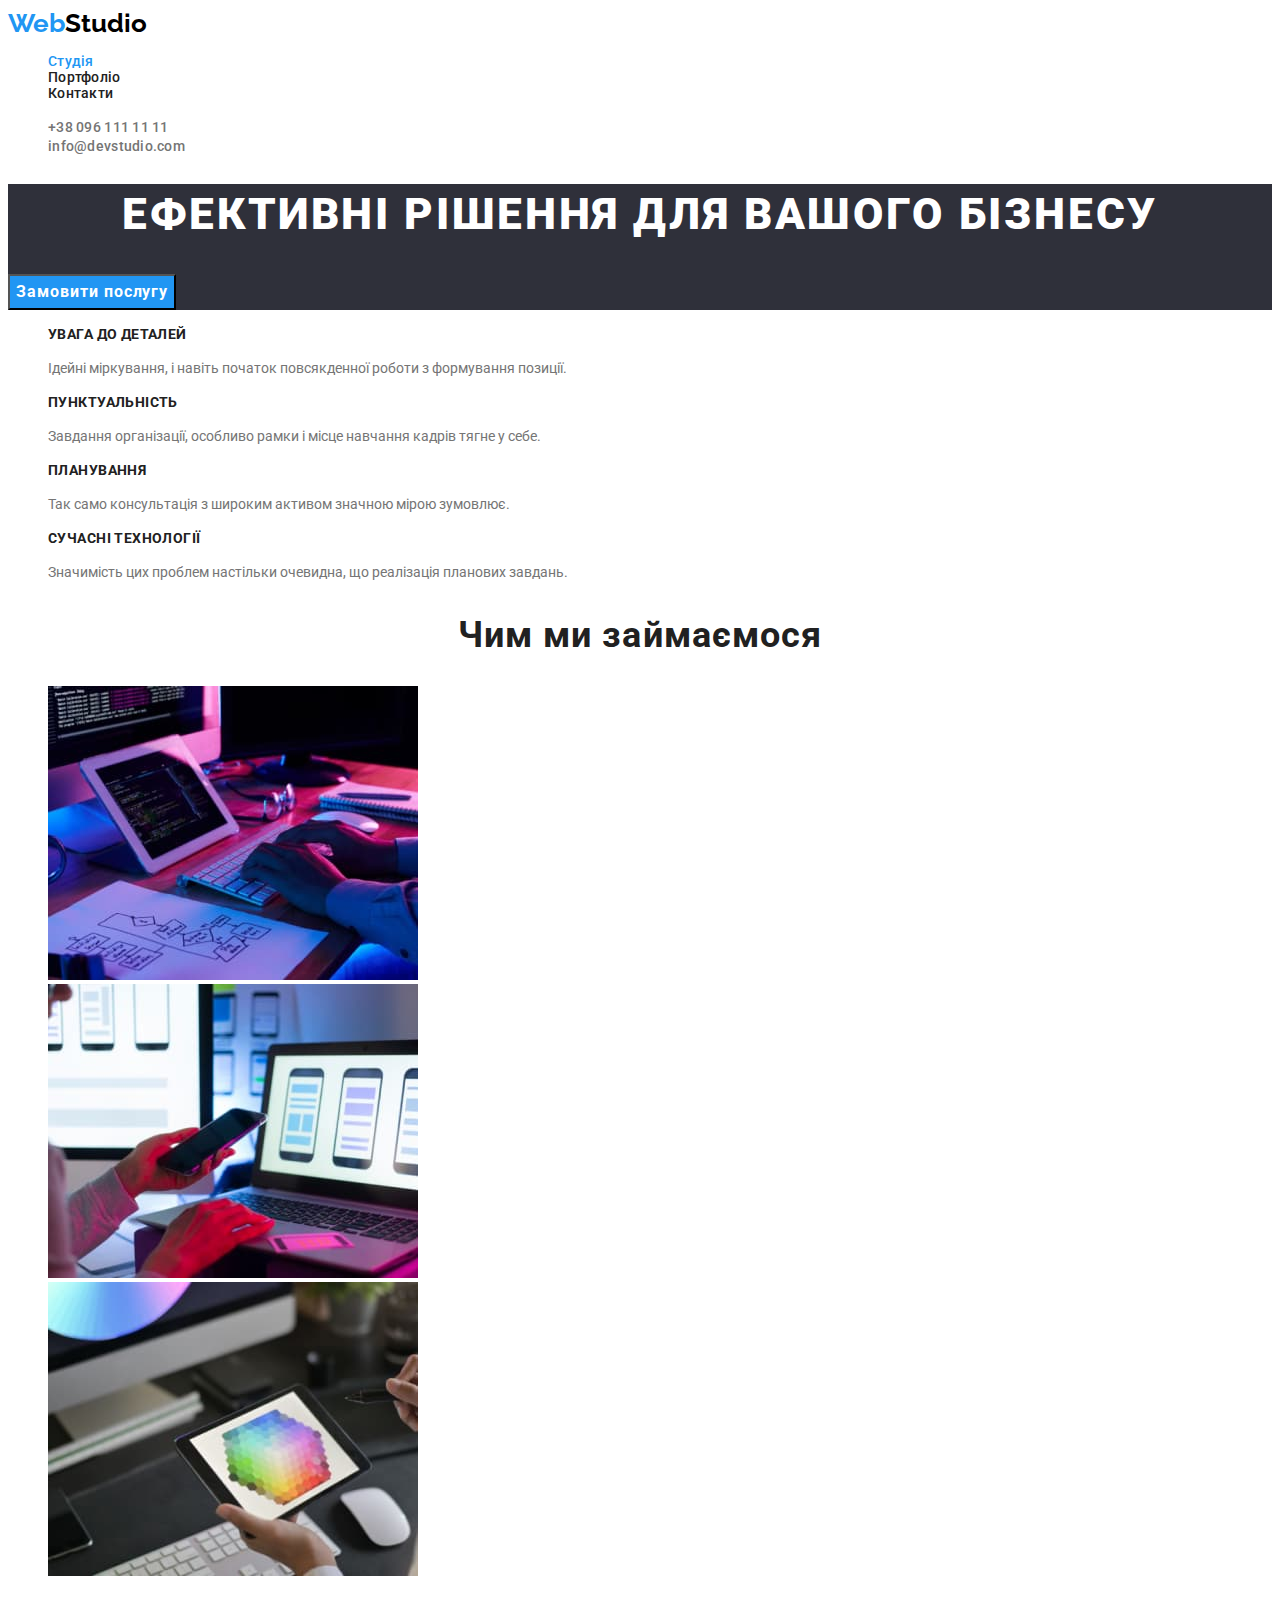
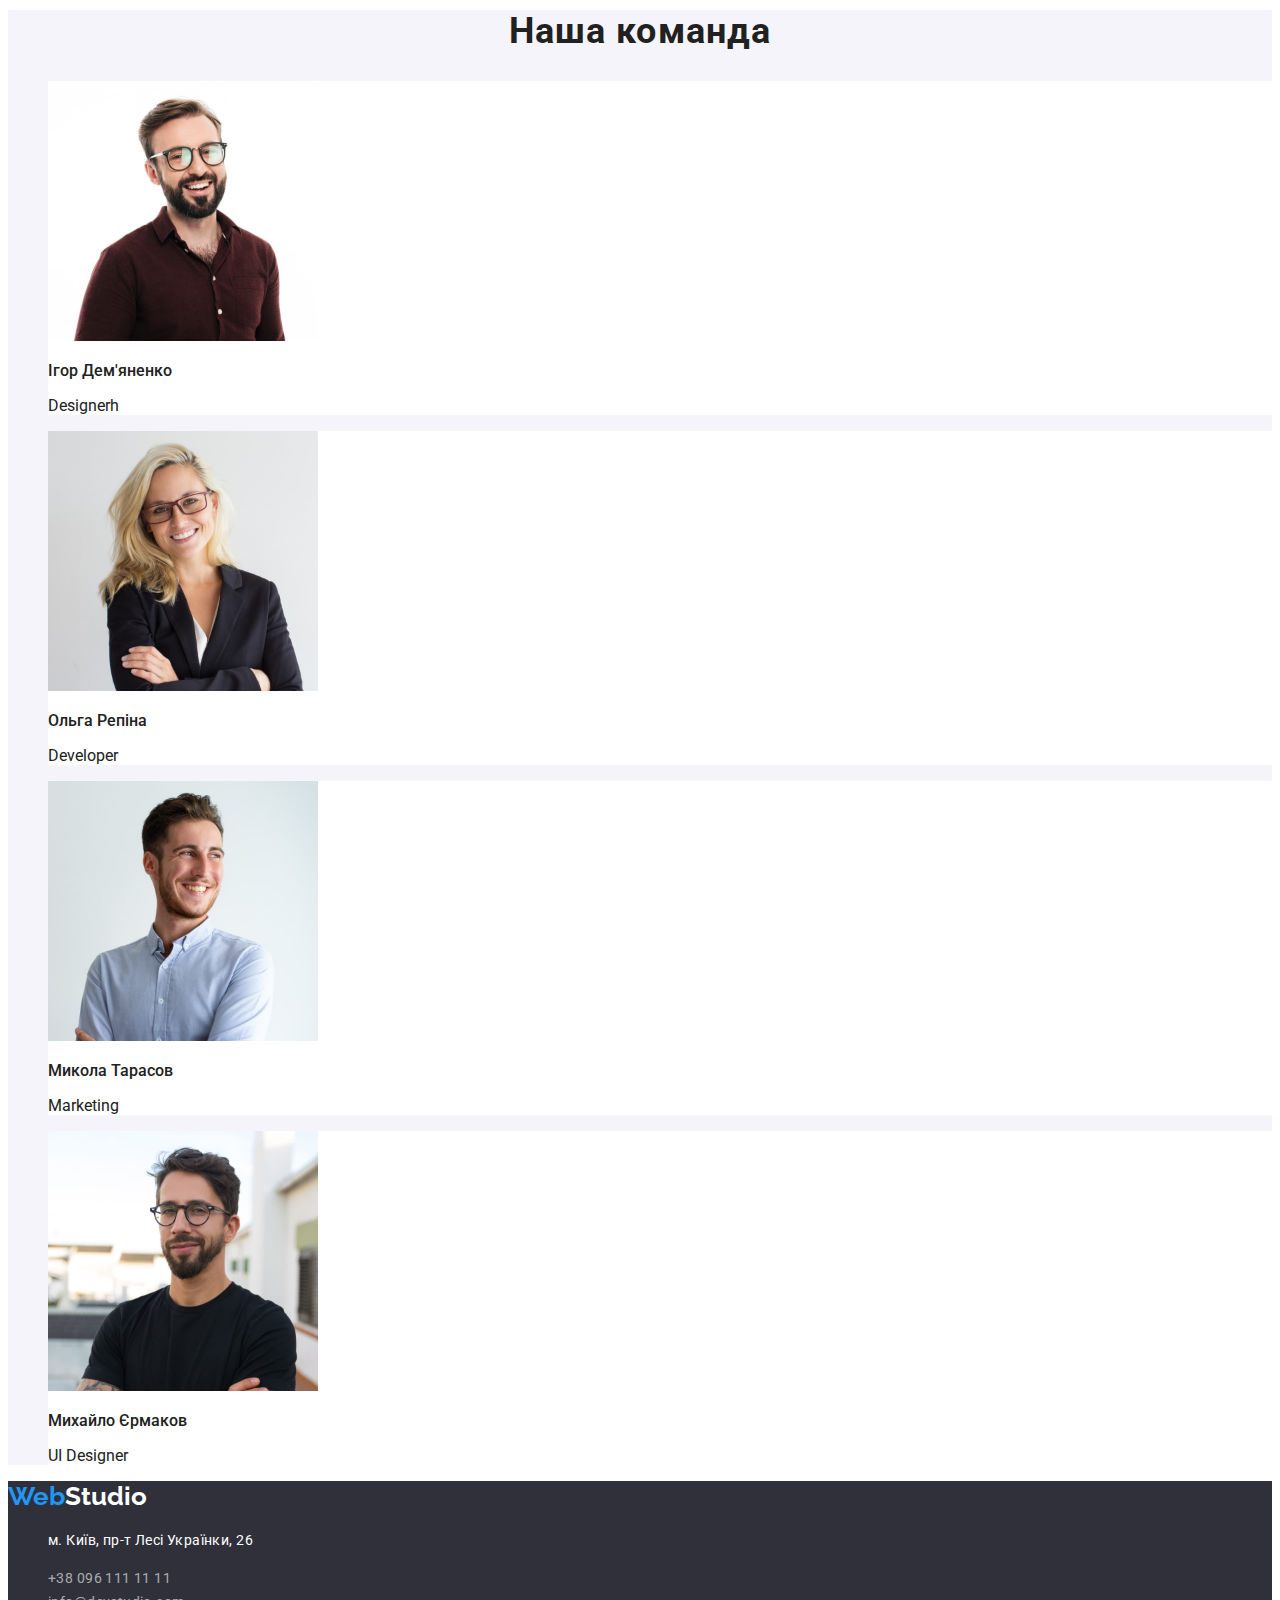
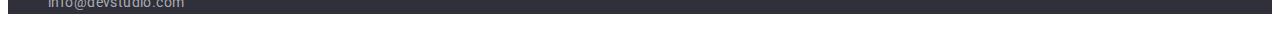
<file: index.html>
<!DOCTYPE html>
<html lang="uk">
  <head>
    <meta charset="UTF-8" />
    <meta http-equiv="X-UA-Compatible" content="IE=edge" />
    <meta name="viewport" content="width=device-width, initial-scale=1.0" />
    <title>webstudio</title>
    <link rel="stylesheet" href="./css/style.css" />
    <link rel="preconnect" href="https://fonts.googleapis.com" />
    <link rel="preconnect" href="https://fonts.gstatic.com" crossorigin />
    <link
      href="https://fonts.googleapis.com/css2?family=Raleway:wght@700&family=Roboto:wght@400;500;700;900&display=swap"
      rel="stylesheet"
    />
  </head>

  <body>
    <header class="header">
      <!--header-->
      <a class="logo" href="./index.html"
        >Web<span class="logo-last-part">Studio</span></a
      >

      <nav class="site-nav">
        <!--navigation to other pages-->
        <ul>
          <li><a href="./index.html" class="link current">Студія</a></li>
          <li><a href="./portfolio.html" class="link">Портфоліо</a></li>
          <li><a href="" class="link">Контакти</a></li>
        </ul>
      </nav>
      <ul>
        <li>
          <a href="tel:+380961111111" class="link header-link"
            >+38 096 111 11 11</a
          >
        </li>
        <li>
          <a href="mailto:info@devstudio.com" class="link header-link"
            >info@devstudio.com</a
          >
        </li>
      </ul>
    </header>

    <main>
      <!--hat-->
      <section class="hat">
        <h1 class="section-title-big">ЕФЕКТИВНІ РІШЕННЯ ДЛЯ ВАШОГО БІЗНЕСУ</h1>
        <button type="button" class="button-hat">Замовити послугу</button>
      </section>

      <!--about features-->
      <section class="features">
        <h2 class="title-none">Прихований заголовок</h2>
        <ul>
          <li>
            <h3 class="feature-title">УВАГА ДО ДЕТАЛЕЙ</h3>
            <p class="text-features">
              Ідейні міркування, і навіть початок повсякденної роботи з
              формування позиції.
            </p>
          </li>

          <li>
            <h3 class="feature-title">ПУНКТУАЛЬНІСТЬ</h3>
            <p class="text-features">
              Завдання організації, особливо рамки і місце навчання кадрів тягне
              у себе.
            </p>
          </li>

          <li>
            <h3 class="feature-title">ПЛАНУВАННЯ</h3>
            <p class="text-features">
              Так само консультація з широким активом значною мірою зумовлює.
            </p>
          </li>

          <li>
            <h3 class="feature-title">СУЧАСНІ ТЕХНОЛОГІЇ</h3>
            <p class="text-features">
              Значимість цих проблем настільки очевидна, що реалізація планових
              завдань.
            </p>
          </li>
        </ul>
      </section>

      <!--wtat we do-->
      <section class="section-wedo">
        <h2 class="wedo-title">Чим ми займаємося</h2>
        <ul>
          <li>
            <img src="./img/laptop.jpg" alt="laptop" width="370" />
          </li>
          <li>
            <img src="./img/clonphone.jpg" alt="clonphone" width="370" />
          </li>
          <li>
            <img src="./img/colors.jpg" alt="colors" width="370" />
          </li>
        </ul>
      </section>

      <!--our team-->
      <section class="section-team">
        <h2 class="team-title">Наша команда</h2>
        <ul>
          <li class="our-team-list">
            <!-- фото Демяненка -->
            <img src="./img/demyanenko.jpg" alt="demyanenko" width="270" />
            <h3 class="name">Ігор Дем'яненко</h3>
            <p class="position">Designerh</p>
          </li>

          <li class="our-team-list">
            <!-- фото Репіної-->
            <img src="./img/repina.jpg" alt="repina" width="270" />
            <h3 class="name">Ольга Репіна</h3>
            <p class="position">Developer</p>
          </li>
          <li class="our-team-list">
            <!-- фото Тарасова-->
            <img src="./img/tarasov.jpg" alt="tarasov" width="270" />
            <h3 class="name">Микола Тарасов</h3>
            <p class="position">Marketing</p>
          </li>
          <li class="our-team-list">
            <!-- фото Єрмакова-->
            <img src="./img/ermakov.jpg" alt="ermakov" width="270" />
            <h3 class="name">Михайло Єрмаков</h3>
            <p class="position">UI Designer</p>
          </li>
        </ul>
      </section>
    </main>

    <!--footer-->
    <footer class="footer-all">
      <!--logo-->
      <a class="logo" href="./index.html"
        >Web<span class="logo-footer-part">Studio</span></a
      >

      <address>
        <ul>
          <li>
            <p class="adress-footer">м. Київ, пр-т Лесі Українки, 26</p>
          </li>
          <li>
            <a href="tel:+380961111111" class="footer-tel">+38 096 111 11 11</a>
          </li>
          <li>
            <a href="mailto:info@devstudio.com" class="footer-tel"
              >info@devstudio.com</a
            >
          </li>
        </ul>
      </address>
    </footer>
  </body>
</html>
</file>
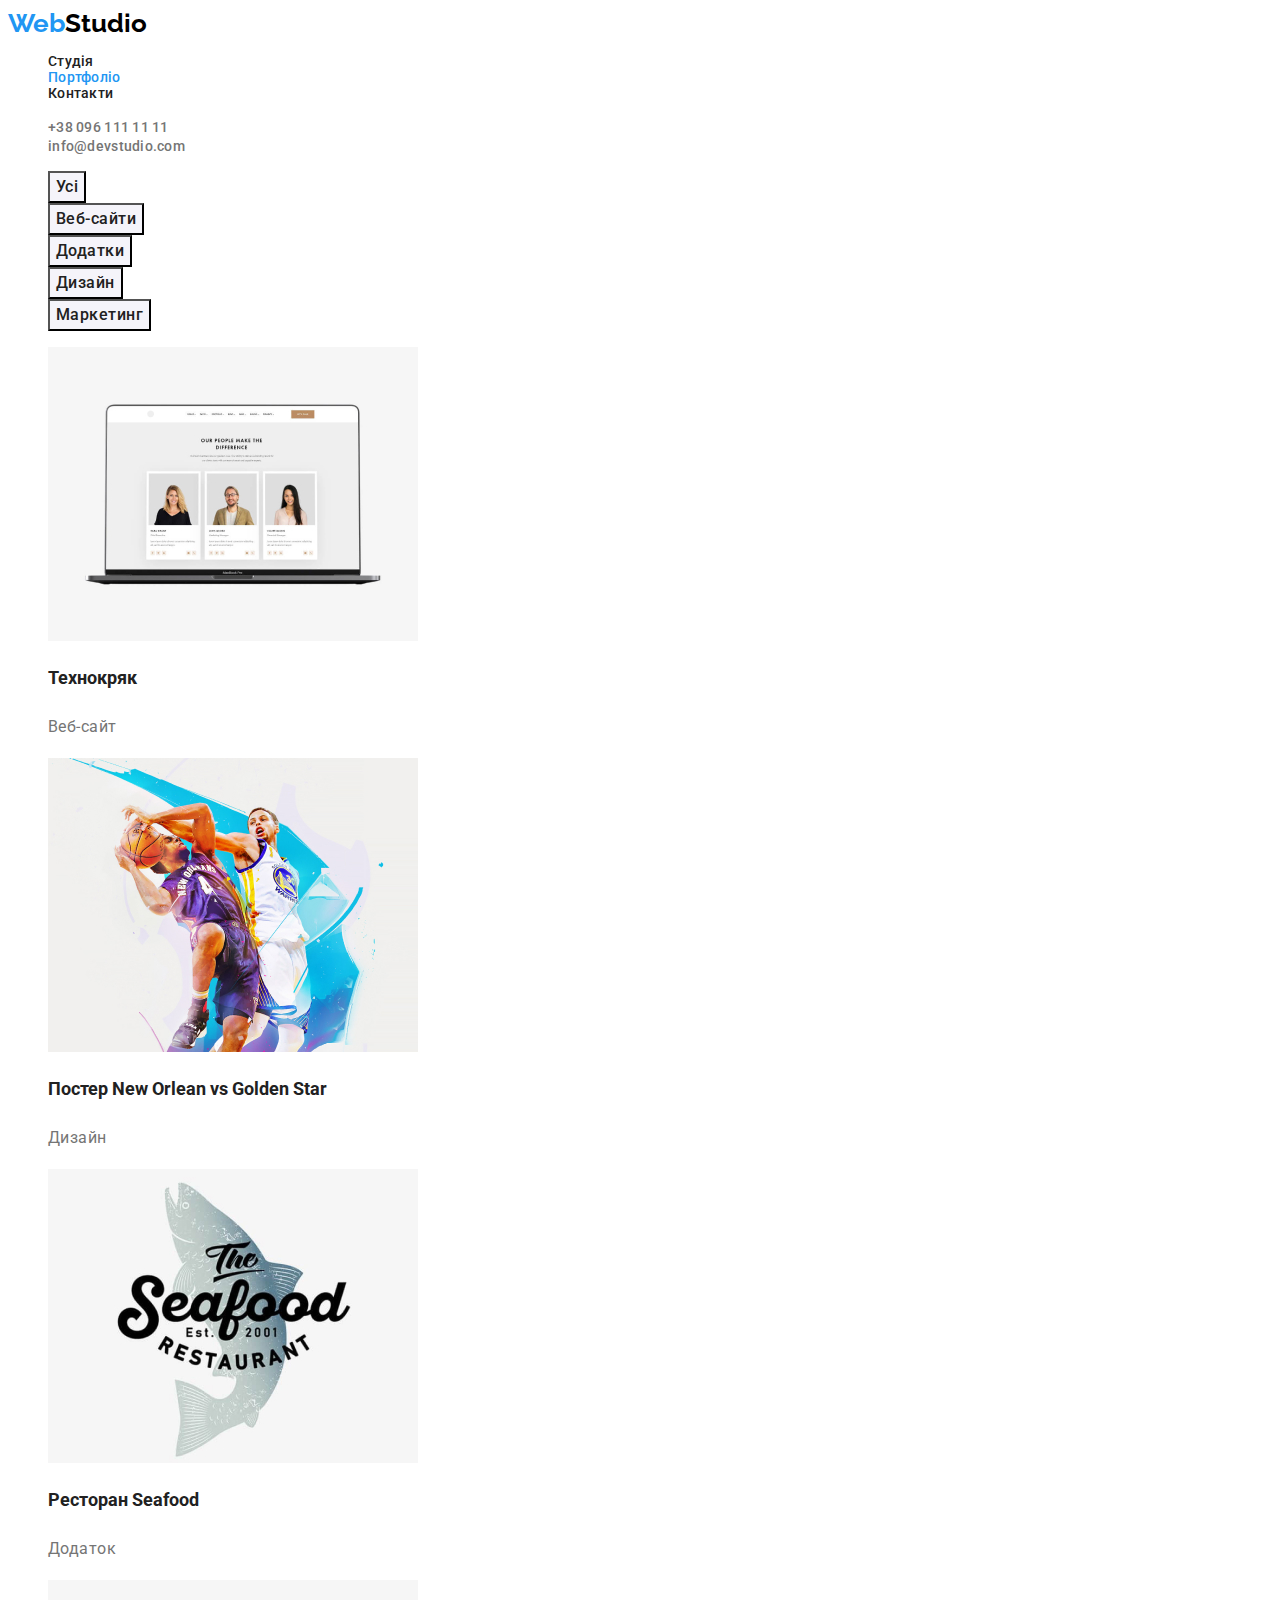
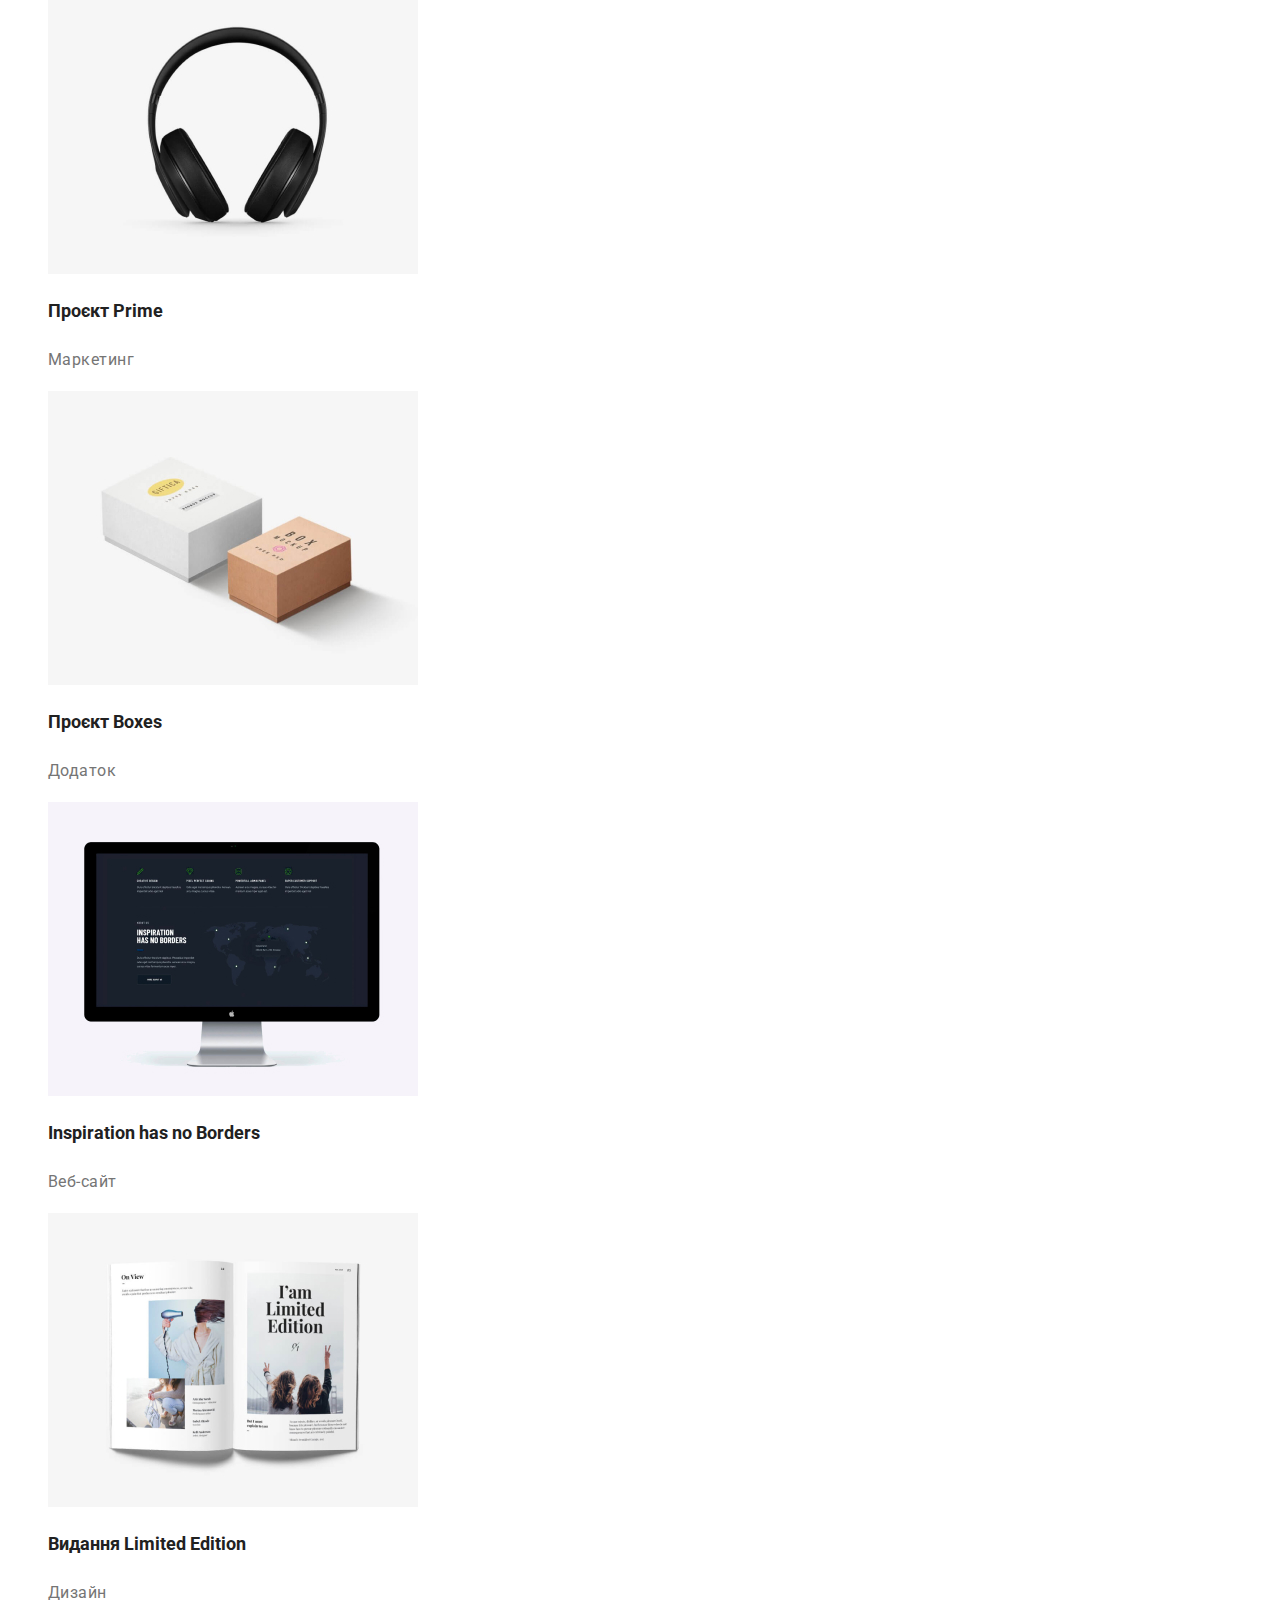
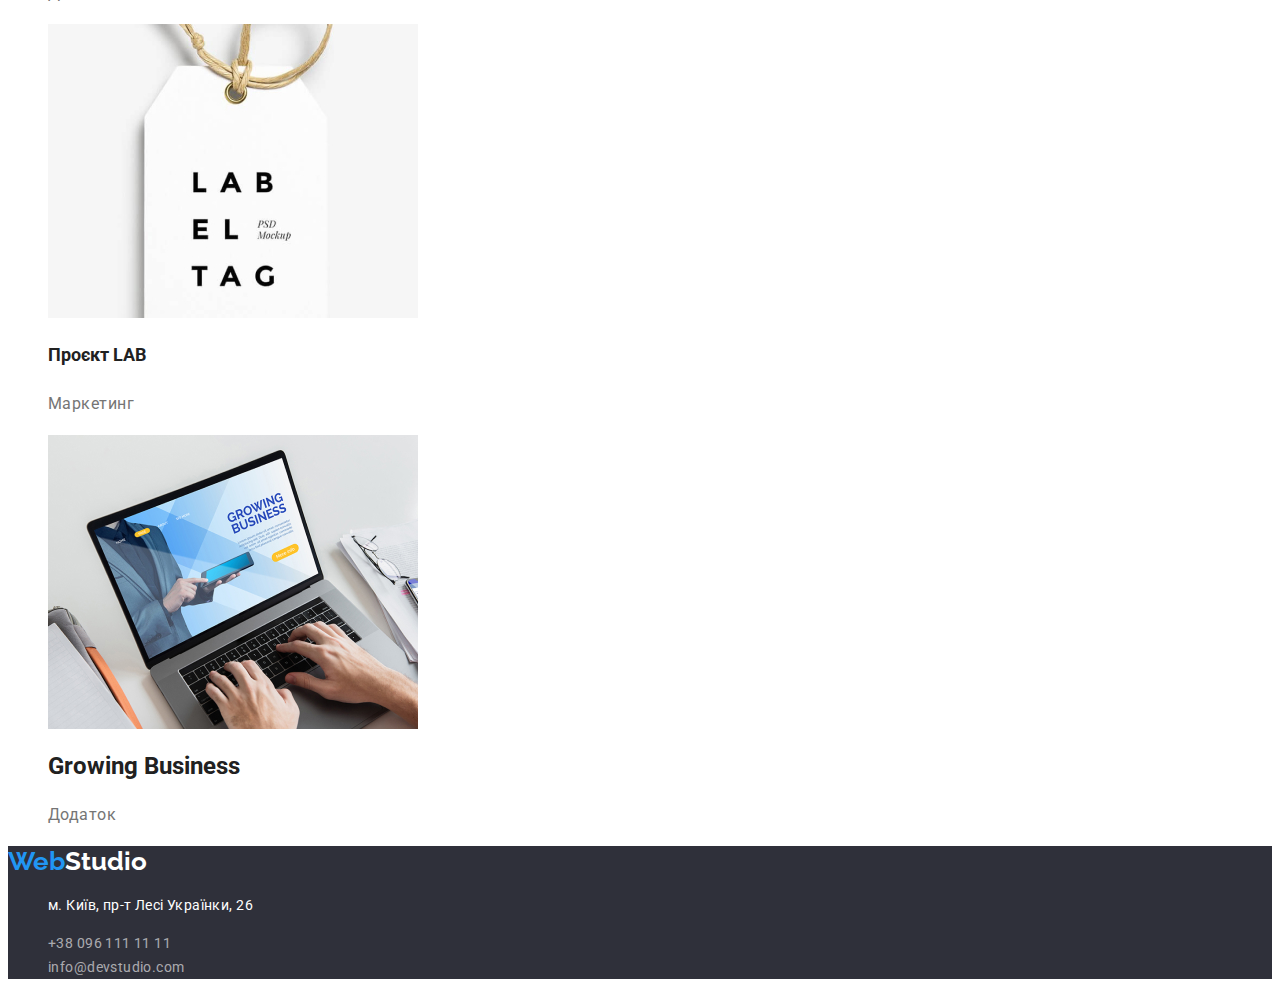
<file: portfolio.html>
<!DOCTYPE html>
<html lang="uk">
  <head>
    <meta charset="UTF-8" />
    <meta http-equiv="X-UA-Compatible" content="IE=edge" />
    <meta name="viewport" content="width=device-width, initial-scale=1.0" />
    <title>webstudio</title>
    <link rel="stylesheet" href="./css/style.css" />
    <link rel="preconnect" href="https://fonts.googleapis.com" />
    <link rel="preconnect" href="https://fonts.gstatic.com" crossorigin />
    <link
      href="https://fonts.googleapis.com/css2?family=Raleway:wght@700&family=Roboto:wght@400;500;700;900&display=swap"
      rel="stylesheet"
    />
  </head>

  <body>
    <header class="header">
      <!--header-->
      <a class="logo" href="./index.html"
        >Web<span class="logo-last-part">Studio</span></a
      >

      <nav class="site-nav">
        <!--navigation to other pages-->
        <ul>
          <li><a href="./index.html" class="link">Студія</a></li>
          <li><a href="./portfolio.html" class="link current">Портфоліо</a></li>
          <li><a href="" class="link">Контакти</a></li>
        </ul>
      </nav>
      <ul>
        <li>
          <a href="tel:+380961111111" class="link header-link"
            >+38 096 111 11 11</a
          >
        </li>
        <li>
          <a href="mailto:info@devstudio.com" class="link header-link"
            >info@devstudio.com</a
          >
        </li>
      </ul>
    </header>

    <main>
      <section class="">
        <h1 class="title-none">Прихований заголовок</h1>
        <ul>
          <li>
            <button type="button" class="button-portfolio">Усі</button>
          </li>
          <li>
            <button type="button" class="button-portfolio">Веб-сайти</button>
          </li>
          <li>
            <button type="button" class="button-portfolio">Додатки</button>
          </li>
          <li>
            <button type="button" class="button-portfolio">Дизайн</button>
          </li>
          <li>
            <button type="button" class="button-portfolio">Маркетинг</button>
          </li>
        </ul>
        <ul>
          <li>
            <img src="./img/tekhnokryak.jpg" alt="tehnokryak" width="370" />
            <h2 class="photo-portfolio">Технокряк</h2>
            <p class="filtr-portfolio">Веб-сайт</p>
          </li>
          <li>
            <img
              src="./img/poster-new-orlean.jpg"
              alt="poster-new-orlean"
              width="370"
            />
            <h2 class="photo-portfolio">Постер New Orlean vs Golden Star</h2>
            <p class="filtr-portfolio">Дизайн</p>
          </li>
          <li>
            <img
              src="./img/restoran-seafood.jpg"
              alt="restoran-seafood"
              width="370"
            />
            <h2 class="photo-portfolio">Ресторан Seafood</h2>
            <p class="filtr-portfolio">Додаток</p>
          </li>
          <li>
            <img
              src="./img/project-prime.jpg"
              alt="project-prime"
              width="370"
            />
            <h2 class="photo-portfolio">Проєкт Prime</h2>
            <p class="filtr-portfolio">Маркетинг</p>
          </li>
          <li>
            <img
              src="./img/project-boxes.jpg"
              alt="project boxes"
              width="370"
            />
            <h2 class="photo-portfolio">Проєкт Boxes</h2>
            <p class="filtr-portfolio">Додаток</p>
          </li>
          <li>
            <img
              src="./img/inspiration-has-no-borders.jpg"
              alt="inspiration"
              width="370"
            />
            <h2 class="photo-portfolio">Inspiration has no Borders</h2>
            <p class="filtr-portfolio">Веб-сайт</p>
          </li>
          <li>
            <img
              src="./img/limited-edition.jpg"
              alt="limited editions"
              width="370"
            />
            <h2 class="photo-portfolio">Видання Limited Edition</h2>
            <p class="filtr-portfolio">Дизайн</p>
          </li>
          <li>
            <img src="./img/lab.jpg" alt="lab" width="370" />
            <h2 class="photo-portfolio">Проєкт LAB</h2>
            <p class="filtr-portfolio">Маркетинг</p>
          </li>
          <li>
            <img
              src="./img/growing-business.jpg"
              alt="growing-business"
              width="370"
            />
            <h2 class="titel-list-porthpolio">Growing Business</h2>
            <p class="filtr-portfolio">Додаток</p>
          </li>
        </ul>
      </section>
    </main>

    <!--footer-->
    <footer class="footer-all">
      <!--logo-->
      <a class="logo" href="./index.html"
        >Web<span class="logo-footer-part">Studio</span></a
      >

      <address>
        <ul>
          <li>
            <p class="adress-footer">м. Київ, пр-т Лесі Українки, 26</p>
          </li>
          <li>
            <a href="tel:+380961111111" class="footer-tel">+38 096 111 11 11</a>
          </li>
          <li>
            <a href="mailto:info@devstudio.com" class="footer-tel"
              >info@devstudio.com</a
            >
          </li>
        </ul>
      </address>
    </footer>
  </body>
</html>
</file>
<file: css/style.css>
/*основний колір тексту #212121 */
/*другорядний колір #757575 */
/* колір лого #000000 #2196F3 */
/* колірховеру #2196F3 */
/* color page background: #F5F5F5; */
/* background: #F5F4FA; фон наша команда */

:root {
  --primary-text-color: #212121;
  --secont-text-color: #757575;
  --primary-bg-color: #FFFFFF;
  --secondary-bg-color: #2F303A;
  --color-button-accent:#2196F3;
  --color-secondary:#F5F4FA;
  --color-text-white:#FFFFFF;
 
}
body {
  background-color: var(--primary-bg-color);
  font-family: 'Roboto', sans-serif;
  color: var(--primary-text-color);
}

a {
  text-decoration: none;
}

/* style logo */
.logo {
  color: var(--color-button-accent);
  font-family: 'Raleway';
  font-weight: 700;
  font-size: 26px;
  line-height: 31px;
}

.logo-last-part {
  color: #000000;
}

/*відміняємо маркування списку*/
ul {
  list-style: none;
}

/*header*/
.site-nav {
    font-weight: 500;
    font-size: 14px;
    line-height: 16px;
    letter-spacing: 0.02em;
}

.link {
  color: var(--primary-text-color);
  font-weight: 500;
  font-size: 14px;
  line-height: 16px;
  letter-spacing: 0.02em;
}

.header-link {
  color: var(--secont-text-color);
  font-weight: 500;
  font-size: 14px;
  line-height: 16px;
  letter-spacing: 0.02em;
}

.header .link:hover,
.header .link:focus {
  color: var(--color-button-accent);
}

.link.current {
  color: var(--color-button-accent);
}

.hat {
  background-color: var(--secondary-bg-color);
}
/*кнопки*/
/*внопка на сторінці студія*/

.button-hat {
  background-color: #2196F3;
  font-family: 'Roboto';
  font-weight: 700;
  font-size: 16px;
  line-height: 30px;
  color: var(--color-text-white);
  text-align: center;
  letter-spacing: 0.06em;
  cursor: pointer;
}

.button-hat:hover,
.button-hat:focus {
  background-color: #188CE8; 
  color: var(--color-text-white);
}

/*кнопки на сторінці портфоліо*/
.button-portfolio {
  color: var(--primary-text-color);
  background-color: var(--color-secondary);
  font-family: 'Roboto';
  font-style: normal;
  font-weight: 500;
  font-size: 16px;
  line-height: 26px;
  /* identical to box height, or 162% */
  text-align: center;
  letter-spacing: 0.03em;
  cursor: pointer;
}

.button-portfolio:hover,
.button-portfolio:focus {
  color: var(--color-text-white);
  background-color: var(--color-button-accent);
}

/*стилізація секцій*/

.section-title-big{
  color: var(--color-text-white);
  font-weight: 900;
  font-size: 44px;
  line-height: 60px;
  text-align: center;
  letter-spacing: 0.06em;
  text-transform: uppercase;
}

/*стилізація about futures*/

.title-none {
  display: none;
}

.feature-title {
  color: var(--primary-text-color);
  font-weight: 700;
  font-size: 14px;
  line-height: 16px;
  letter-spacing: 0.03em;
  text-transform: uppercase;
}

.text-features {
  color: var(--secont-text-color);
  font-size: 14px;
  line-height: 24px;
}

.wedo-title {
  color: var(--primary-text-color);
  font-weight: 700;
  font-size: 36px;
  line-height: 42px;
  text-align: center;
  letter-spacing: 0.03em;
}

/*стилізацція our team*/

.section-team {
  background-color: var(--color-secondary);
}

.our-team-list {
  background-color: var(--color-text-white);
}

.team-title {
  color: var(--primary-text-color);
  font-weight: 700;
  font-size: 36px;
  line-height: 42px;
  text-align: center;
  letter-spacing: 0.03em;
}
.name {
  font-weight: 500;
  font-size: 16px;
  line-height: 19px;
}

.position {
  font-size: 16px;
  line-height: 19px;
}

/*стилізація портфоліо*/
.photo-portfolio {
  font-weight: 700;
  font-size: 18px;
  line-height: 36px;
}

.filtr-portfolio {
  color: var(--secont-text-color);
  font-weight: 400;
  font-size: 16px;
  line-height: 30px;
  /* identical to box height, or 188% */

  letter-spacing: 0.03em;
}

.title-list-portfolio {
  font-weight: 700;
  font-size: 18px;
  line-height: 36px;
  /* identical to box height, or 200% */
  
  letter-spacing: 0.06em;
}

/*стилізація footer*/
.adress-footer {
  color: var(--color-text-white); 
  font-family: 'Roboto';
  font-style: normal;
  font-weight: 400;
  font-size: 14px;
  line-height: 24px;
  /* or 171% */

  letter-spacing: 0.03em;
}

.footer-tel {
  color: rgba(255, 255, 255, 0.6);  
  font-family: 'Roboto';
  font-style: normal;
  font-weight: 400;
  font-size: 14px;
  line-height: 24px;
  /* or 171% */
  letter-spacing: 0.03em;
}

.footer-all {
  background-color: var(--secondary-bg-color);
}

.logo-footer-part {
  color: var(--color-text-white);
}

.adress-footer:hover 
.adress-footer:focus {
  color: var(--color-button-accent);
}

.footer-tel:hover,
.footer-tel:focus {
  color: var(--color-button-accent);
</file>
